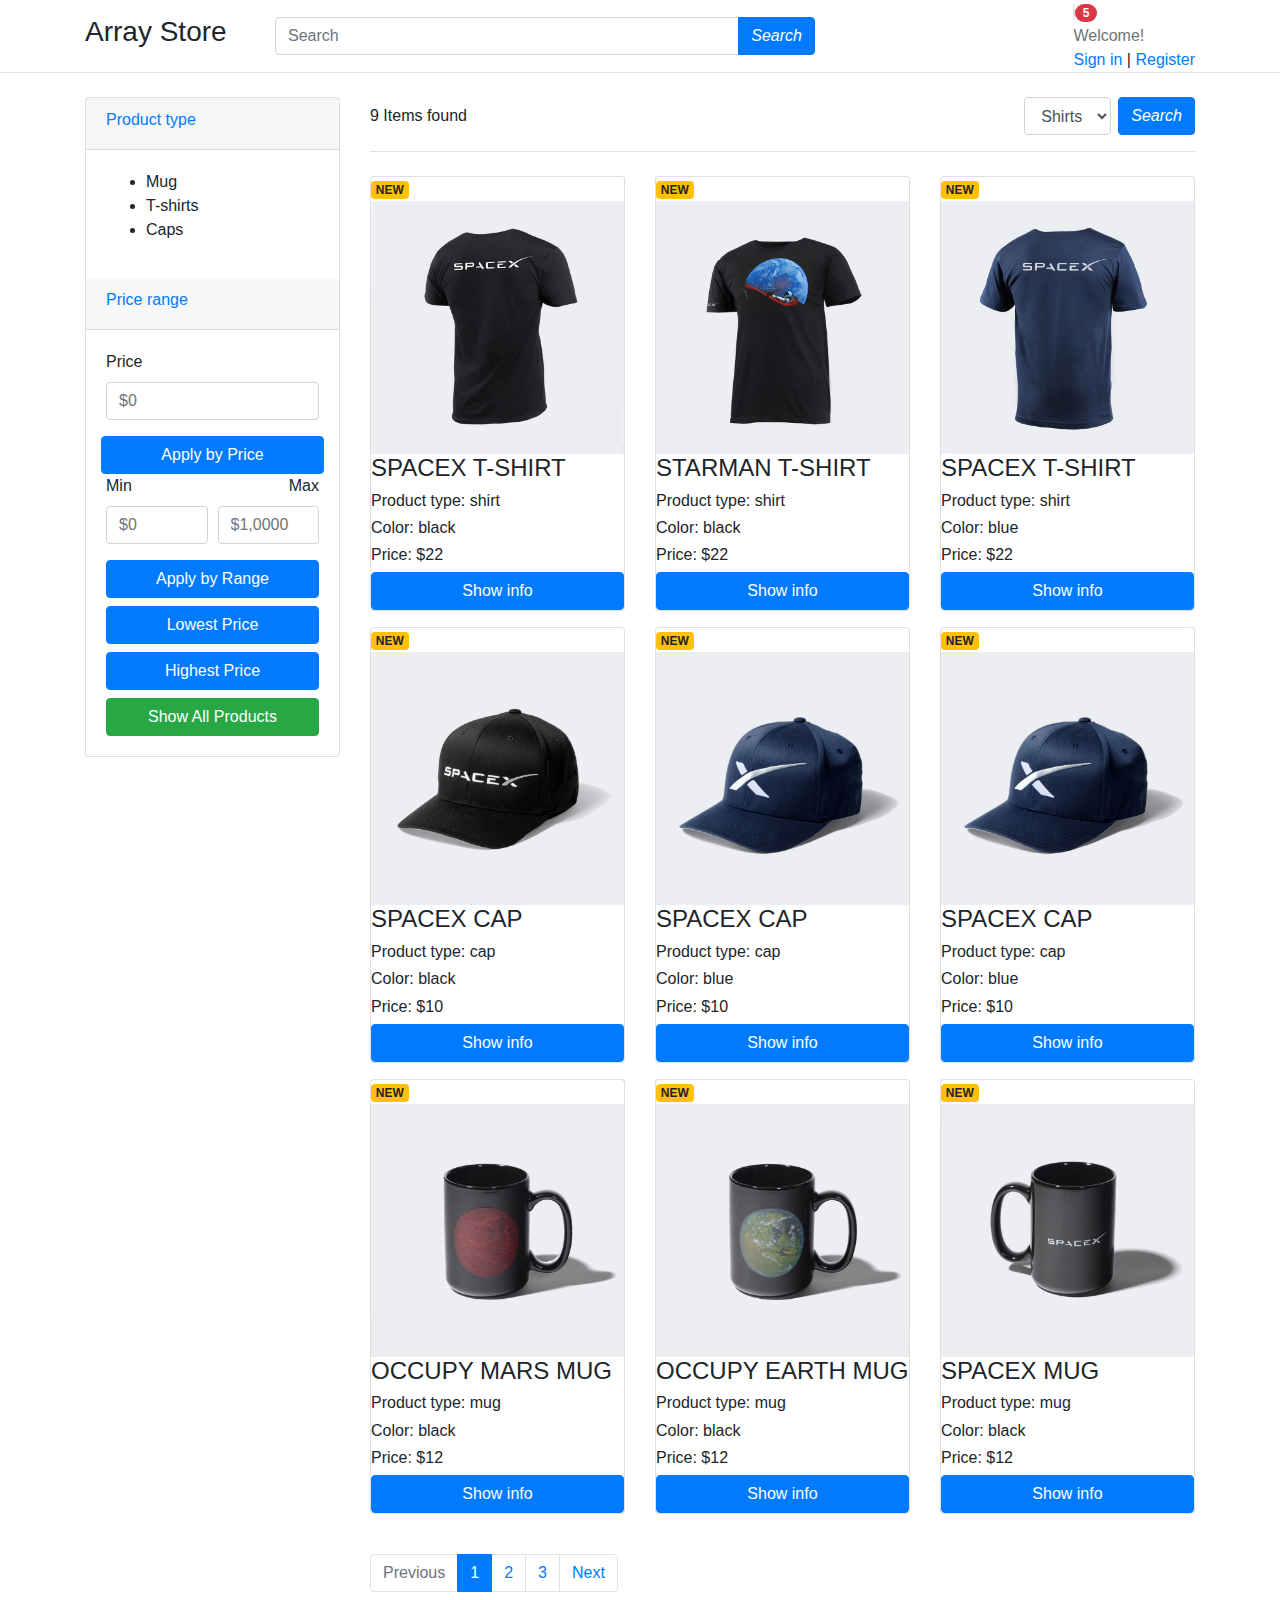
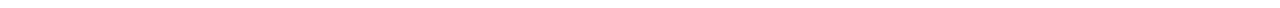
<file: index.html>
<!DOCTYPE html>
<html lang="en">

<head>
    <meta charset="UTF-8">
    <meta name="viewport" content="width=device-width, initial-scale=1.0">
    <title>Document</title>
    <link rel="stylesheet" href="https://stackpath.bootstrapcdn.com/bootstrap/4.4.1/css/bootstrap.min.css" integrity="sha384-Vkoo8x4CGsO3+Hhxv8T/Q5PaXtkKtu6ug5TOeNV6gBiFeWPGFN9MuhOf23Q9Ifjh" crossorigin="anonymous">
    <!-- <link rel="stylesheet" href="style.css"> -->
    <!-- <link rel="stylesheet" href="styles.css"> -->
    <!-- <link href="https://fonts.googleapis.com/css?family=Roboto&display=swap" rel="stylesheet"> -->
</head>

<body>
    <div class="app">

        <header class="section-header pb-4">
            <section class="header-main border-bottom">
                <div class="container">
            <div class="row align-items-center">
                <div class="col-lg-2 col-4">
                    <h1 class="h3" onclick="makeListAgain()" style="cursor: pointer;">Array Store</h1>
                </div>
                <div class="col-lg-6 col-sm-12">
                    <form action="#" class="search">
                        <div class="input-group w-100">
                            <input type="text" class="form-control" placeholder="Search" id="userInputFilterByName">
                            <div class="input-group-append">
                                <button class="btn btn-primary" onclick="getInputFromUserFilterByName()">
                                <i class="fa fa-search">Search</i>
                                </button>
                            </div>
                        </div>
                    </form> <!-- search-wrap .end// -->
                </div> <!-- col.// -->
                <div class="col-lg-4 col-sm-6 col-12">
                    <div class="widgets-wrap float-md-right">
                        <div class="widget-header  mr-3">
                            <a href="#" class="icon icon-sm rounded-circle border"><i class="fa fa-shopping-cart"></i></a>
                            <span class="badge badge-pill badge-danger notify">5</span>
                        </div>
                        <div class="widget-header icontext">
                            <div class="text">
                                <span class="text-muted">Welcome!</span>
                                <div>
                                    <a href="#">Sign in</a> |  
                                    <a href="#"> Register</a>
                                </div>
                            </div>
                        </div>
                    </div> <!-- widgets-wrap.// -->
                </div> <!-- col.// -->
            </div> <!-- row.// -->
                </div> <!-- container.// -->
            </section> <!-- header-main .// -->
            </header>

    </div>


    <!-- ---- -->

    <section class="section-content padding-y">
        <div class="container">

        <div class="row">
            <aside class="col-md-3">

        <div class="card">
            <article class="filter-group">
                <header class="card-header">
                    <a href="#" data-toggle="collapse" data-target="#collapse_1" aria-expanded="true" class="">
                        <i class="icon-control fa fa-chevron-down"></i>
                        <h6 class="title">Product type</h6>
                    </a>
                </header>
                <div class="filter-content collapse show" id="collapse_1" style="">
                    <div class="card-body">
                        <!-- <form class="pb-3">
                            <div class="input-group">
                                <input type="text" class="form-control" placeholder="Search" id="userInputFilterByName">
                                <div class="input-group-append">
                                    <button class="btn btn-primary" onclick="getInputFromUserFilterByName()">
                                        <i class="fa fa-search">00</i>
                                    </button>
                                </div>
                            </div>
                        </form> -->

                        <ul class="list-menu">
                        <li><a>Mug</a></li>
                        <li><a>T-shirts</a></li>
                        <li><a>Caps</a></li>
                        </ul>

                    </div> <!-- card-body.// -->
                </div>
            </article> <!-- filter-group  .// -->

            <article class="filter-group">
                <header class="card-header">
                    <a href="#" data-toggle="collapse" data-target="#collapse_3" aria-expanded="true" class="">
                        <i class="icon-control fa fa-chevron-down"></i>
                        <h6 class="title">Price range </h6>
                    </a>
                </header>
                <div class="filter-content collapse show" id="collapse_3" style="">
                    <div class="card-body">
                        <div class="form-row">
                            <div class="form-group col">
                                <label>Price</label>
                                <input class="form-control" placeholder="$0" type="number" id="userInputFilterCost">
                            </div>
                            <button class="btn btn-block btn-primary" onclick="getInputFromUser();">Apply by Price</button>
                            <div class="form-group col-md-6">
                                <label>Min</label>
                                <input class="form-control" placeholder="$0" type="number" id="userInputFilterCostOne">
                            </div>
                            <div class="form-group text-right col-md-6">
                                <label>Max</label>
                                <input class="form-control" placeholder="$1,0000" type="number" id="userInputFilterCostTwo">
                            </div>
                        </div> <!-- form-row.// -->
                            <button class="btn btn-block btn-primary" onclick="getInputFromUserByRange();">Apply by Range</button>
                            <button class="btn btn-block btn-primary" onclick="getInputFromUserFilterDescending()">Lowest Price</button>
                            <button class="btn btn-block btn-primary" onclick="getInputFromUserFilterAscending()">Highest Price</button>
                            <button class="btn btn-block btn-success" onclick="makeListAgain()">Show All Products</button>
                    </div><!-- card-body.// -->
                </div>
            </article> <!-- filter-group .// -->


        </div> <!-- card.// -->

            </aside> <!-- col.// -->
            <main class="col-md-9">

        <header class="border-bottom mb-4 pb-3">
                <div class="form-inline">
                    <span class="mr-md-auto" id="numberItems">90 Items found</span>
                    <select class="mr-2 form-control" id="mySelect">
                        <option value="shirt">Shirts</option>
                        <option value="cap">Caps</option>
                        <option value="mug">Mugs</option>
                    </select>
                    <div class="input-group-append">
                        <button class="btn btn-primary" onclick="getInputFromUserOption()">
                        <i class="fa fa-search">Search</i>
                        </button>
                    </div>
                </div>
        </header><!-- sect-heading -->

        <!-- <div class="row"> -->


                <div class="row">
                    <div id="showProducts" class="container">
                        <!-- These div's will be created by app.js -->
                        <!-- <div id="allProducts"></div> -->
                        <!-- <div id="filteredProducts"></div> -->
                        <!-- <div id="filteredProductsByRange"></div> -->
                        <!-- <div id="filteredProductsByOptions"></div> -->
                        <!-- <div id="filteredProductsByDescending"></div> -->
                        <!-- <div id="filteredProductsByAscending"></div> -->
                    </div>
                </div>

        <!-- </div>  -->
        <!-- row products.// -->


        <nav class="mt-4" aria-label="Page navigation sample">
            <ul class="pagination">
                <li class="page-item disabled"><a class="page-link" href="#">Previous</a></li>
                <li class="page-item active"><a class="page-link" href="#">1</a></li>
                <li class="page-item"><a class="page-link" href="#">2</a></li>
                <li class="page-item"><a class="page-link" href="#">3</a></li>
                <li class="page-item"><a class="page-link" href="#">Next</a></li>
            </ul>
        </nav>

            </main> <!-- col.// -->

        </div>

        </div> <!-- container .//  -->
        </section>


    <!-- MODAL -->

    <!-- Button trigger modal -->

<!-- Modal -->
<div id="showModal">
    <!-- Here modal will be rendered -->
</div>


    <script src="https://code.jquery.com/jquery-3.4.1.slim.min.js" integrity="sha384-J6qa4849blE2+poT4WnyKhv5vZF5SrPo0iEjwBvKU7imGFAV0wwj1yYfoRSJoZ+n" crossorigin="anonymous"></script>
    <script src="https://cdn.jsdelivr.net/npm/popper.js@1.16.0/dist/umd/popper.min.js" integrity="sha384-Q6E9RHvbIyZFJoft+2mJbHaEWldlvI9IOYy5n3zV9zzTtmI3UksdQRVvoxMfooAo" crossorigin="anonymous"></script>
    <script src="https://stackpath.bootstrapcdn.com/bootstrap/4.4.1/js/bootstrap.min.js" integrity="sha384-wfSDF2E50Y2D1uUdj0O3uMBJnjuUD4Ih7YwaYd1iqfktj0Uod8GCExl3Og8ifwB6" crossorigin="anonymous"></script>
    <script src="app.js"></script>
</body>

</html>
</file>
